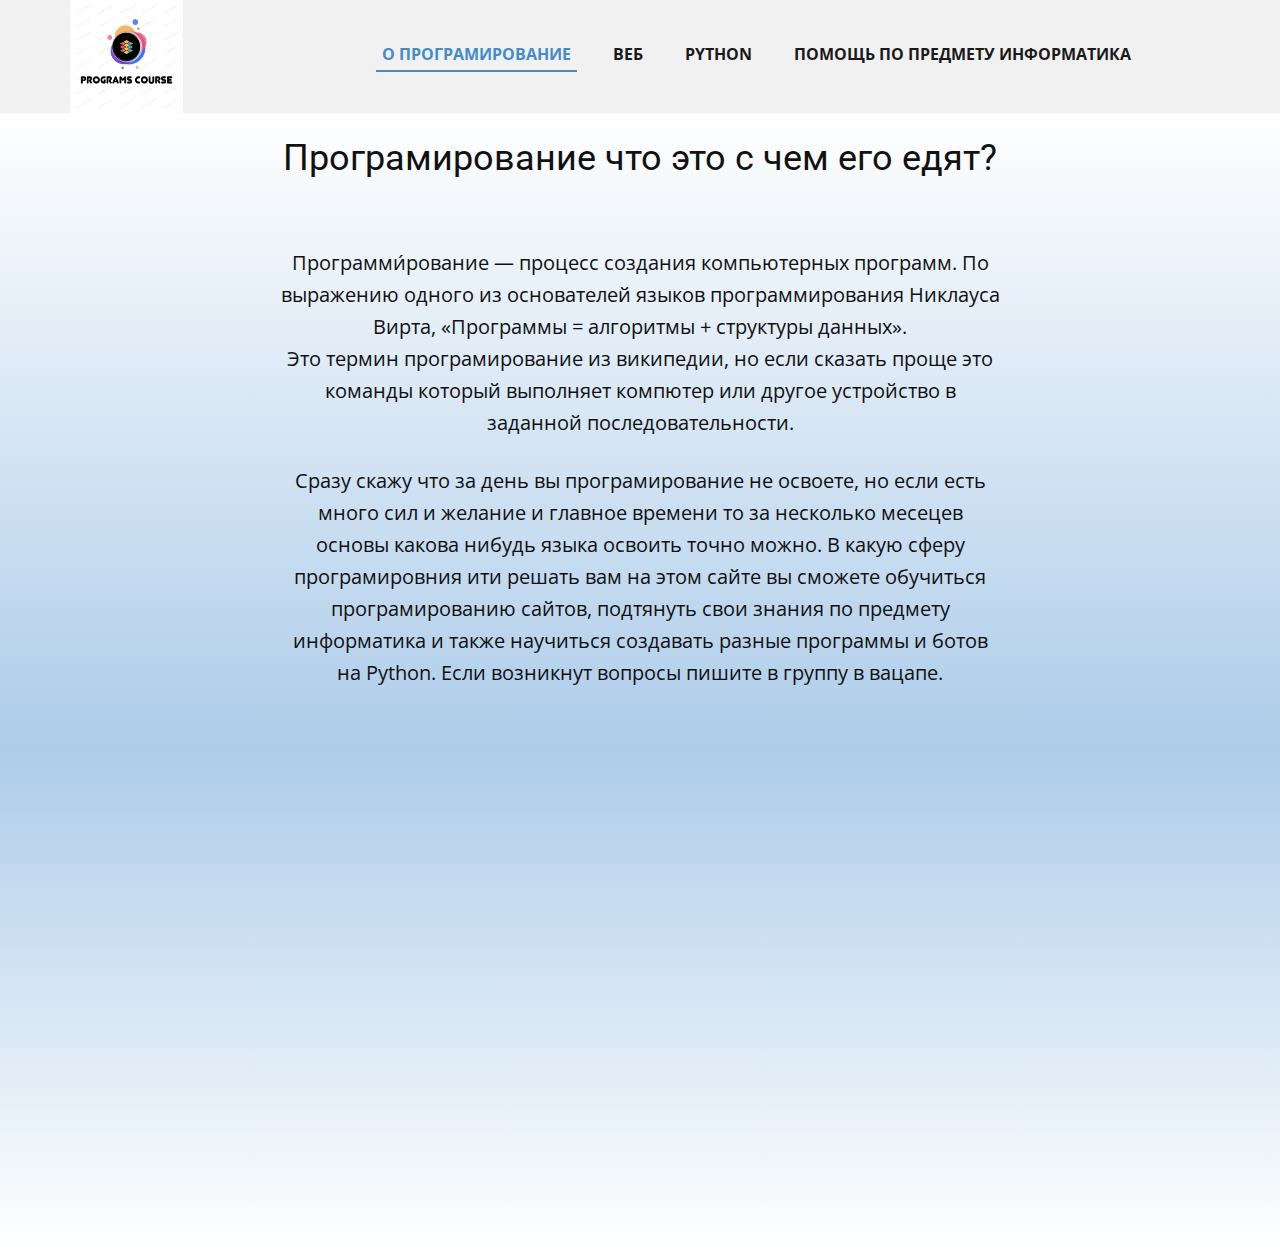
<file: index.html>
<!DOCTYPE html>
<html style="font-size: 16px;" lang="ru-RU">
  <head>
    <meta charset="utf-8">
    <meta name="keywords" content="Програмирование что это с чем его едят? програмирование програмc курс programs course">
    <meta name="description" content="Programs course, програмс курс, курсы по програмированию">
    <meta name="page_type" content="np-template-header-footer-from-plugin">
    <title>Programs Course</title>
    <link rel="stylesheet" href="общий.css" media="screen">
<link rel="stylesheet" href="О-Програмирование.css" media="screen">
    <script class="u-script" type="text/javascript" src="jquery.js" defer=""></script>
    <script class="u-script" type="text/javascript" src="общий.js" defer=""></script>
    <link rel="icon" href="images/favicon.png">
    <link id="u-theme-google-font" rel="stylesheet" href="https://fonts.googleapis.com/css?family=Roboto:100,100i,300,300i,400,400i,500,500i,700,700i,900,900i|Open+Sans:300,300i,400,400i,600,600i,700,700i,800,800i">
    
    
    
    <script type="application/ld+json">{
		"@context": "http://schema.org",
		"@type": "Organization",
		"name": "Programs",
		"logo": "images/39.png"
}</script>
    <meta name="theme-color" content="#478ac9">
    <meta property="og:title" content="О Програмирование">
    <meta property="og:description" content="">
    <meta property="og:type" content="website">
  </head>
  <body data-home-page="О-Програмирование.html" data-home-page-title="О Програмирование" class="u-body"><header class="u-clearfix u-custom-color-1 u-header u-header" id="sec-1b83"><div class="u-clearfix u-sheet u-sheet-1">
        <a href="index.html" class="u-image u-logo u-image-1" data-image-width="501" data-image-height="501">
          <img src="images/39.png" class="u-logo-image u-logo-image-1">
        </a>
        <nav class="u-menu u-menu-dropdown u-offcanvas u-offcanvas-shift u-menu-1" data-responsive-from="MD">
          <div class="menu-collapse" style="font-size: 1rem; letter-spacing: 0px; font-weight: 700; text-transform: uppercase;">
            <a class="u-button-style u-custom-active-border-color u-custom-border u-custom-border-color u-custom-borders u-custom-hover-border-color u-custom-left-right-menu-spacing u-custom-padding-bottom u-custom-text-color u-custom-text-hover-color u-custom-top-bottom-menu-spacing u-nav-link u-text-active-palette-1-base u-text-hover-palette-2-base" href="#" style="padding: 7px 12px; font-size: calc(1em + 14px);">
              <svg><use xmlns:xlink="http://www.w3.org/1999/xlink" xlink:href="#menu-hamburger"></use></svg>
              <svg version="1.1" xmlns="http://www.w3.org/2000/svg" xmlns:xlink="http://www.w3.org/1999/xlink"><defs><symbol id="menu-hamburger" viewBox="0 0 16 16" style="width: 16px; height: 16px;"><rect y="1" width="16" height="2"></rect><rect y="7" width="16" height="2"></rect><rect y="13" width="16" height="2"></rect>
</symbol>
</defs></svg>
            </a>
          </div>
          <div class="u-custom-menu u-nav-container">
            <ul class="u-nav u-spacing-30 u-unstyled u-nav-1"><li class="u-nav-item"><a class="u-border-2 u-border-active-palette-1-base u-border-hover-palette-1-base u-border-no-left u-border-no-right u-border-no-top u-button-style u-nav-link u-text-active-palette-1-base u-text-grey-90 u-text-hover-grey-90" href="О-Програмирование.html" style="padding: 8px 6px;">О Програмирование</a>
</li><li class="u-nav-item"><a class="u-border-2 u-border-active-palette-1-base u-border-hover-palette-1-base u-border-no-left u-border-no-right u-border-no-top u-button-style u-nav-link u-text-active-palette-1-base u-text-grey-90 u-text-hover-grey-90" href="Веб.html" style="padding: 8px 6px;">Веб</a>
</li><li class="u-nav-item"><a class="u-border-2 u-border-active-palette-1-base u-border-hover-palette-1-base u-border-no-left u-border-no-right u-border-no-top u-button-style u-nav-link u-text-active-palette-1-base u-text-grey-90 u-text-hover-grey-90" href="Python.html" style="padding: 8px 6px;">Python</a>
</li><li class="u-nav-item"><a class="u-border-2 u-border-active-palette-1-base u-border-hover-palette-1-base u-border-no-left u-border-no-right u-border-no-top u-button-style u-nav-link u-text-active-palette-1-base u-text-grey-90 u-text-hover-grey-90" href="Помощь-по-предмету-информатика.html" style="padding: 8px 6px;">Помощь по предмету информатика</a>
</li></ul>
          </div>
          <div class="u-custom-menu u-nav-container-collapse">
            <div class="u-black u-container-style u-inner-container-layout u-opacity u-opacity-95 u-sidenav">
              <div class="u-inner-container-layout u-sidenav-overflow">
                <div class="u-menu-close"></div>
                <ul class="u-align-center u-nav u-popupmenu-items u-unstyled u-nav-2"><li class="u-nav-item"><a class="u-button-style u-nav-link" href="О-Програмирование.html" style="padding: 15px 0px;"><h4>О Програмирование</h4></a>
</li><li class="u-nav-item"><a class="u-button-style u-nav-link" href="Веб.html" style="padding: 15px 0px;"><h4>Веб</h4></a>
</li><li class="u-nav-item"><a class="u-button-style u-nav-link" href="Python.html" style="padding: 15px 0px;"><h4>Python</h4></a>
</li><li class="u-nav-item"><a class="u-button-style u-nav-link" href="Помощь-по-предмету-информатика.html" style="padding: 15px 0px;"><h4>Помощь по предмету информатика</h4></a>
</li></ul>
              </div>
            </div>
            <div class="u-black u-menu-overlay u-opacity u-opacity-70"></div>
          </div>
        </nav>
      </div></header>
    <section class="u-clearfix u-gradient u-section-1" id="sec-0f12">
      <div class="u-clearfix u-sheet u-sheet-1">
        <h1 class="u-align-center u-text u-text-1">Програмирование что это с чем его едят? </h1>
        <p class="u-align-center u-text u-text-2"> Программи́рование — процесс создания компьютерных программ. По выражению одного из основателей языков программирования Никлауса Вирта, «Программы = алгоритмы + структуры данных».<br>Это термин програмирование из википедии, но если сказать проще это команды который выполняет компютер или другое устройство в заданной последовательности.
        </p>
        <p class="u-align-center u-text u-text-3">Сразу скажу что за день вы програмирование не освоете, но если есть много сил и желание и главное времени то за несколько месецев основы какова нибудь языка освоить точно можно. В какую сферу програмировния ити решать вам на этом сайте вы сможете обучиться програмированию сайтов, подтянуть свои знания по предмету информатика и также научиться создавать разные программы и ботов на Python. Если возникнут вопросы пишите в группу в вацапе.<br>
        </p>
      </div>
    </section>
    <section class="u-clearfix u-gradient u-section-2" id="sec-d0e1">
      <div class="u-clearfix u-sheet u-sheet-1"></div>
    </section>
    
  
  </body>
</html>
</file>
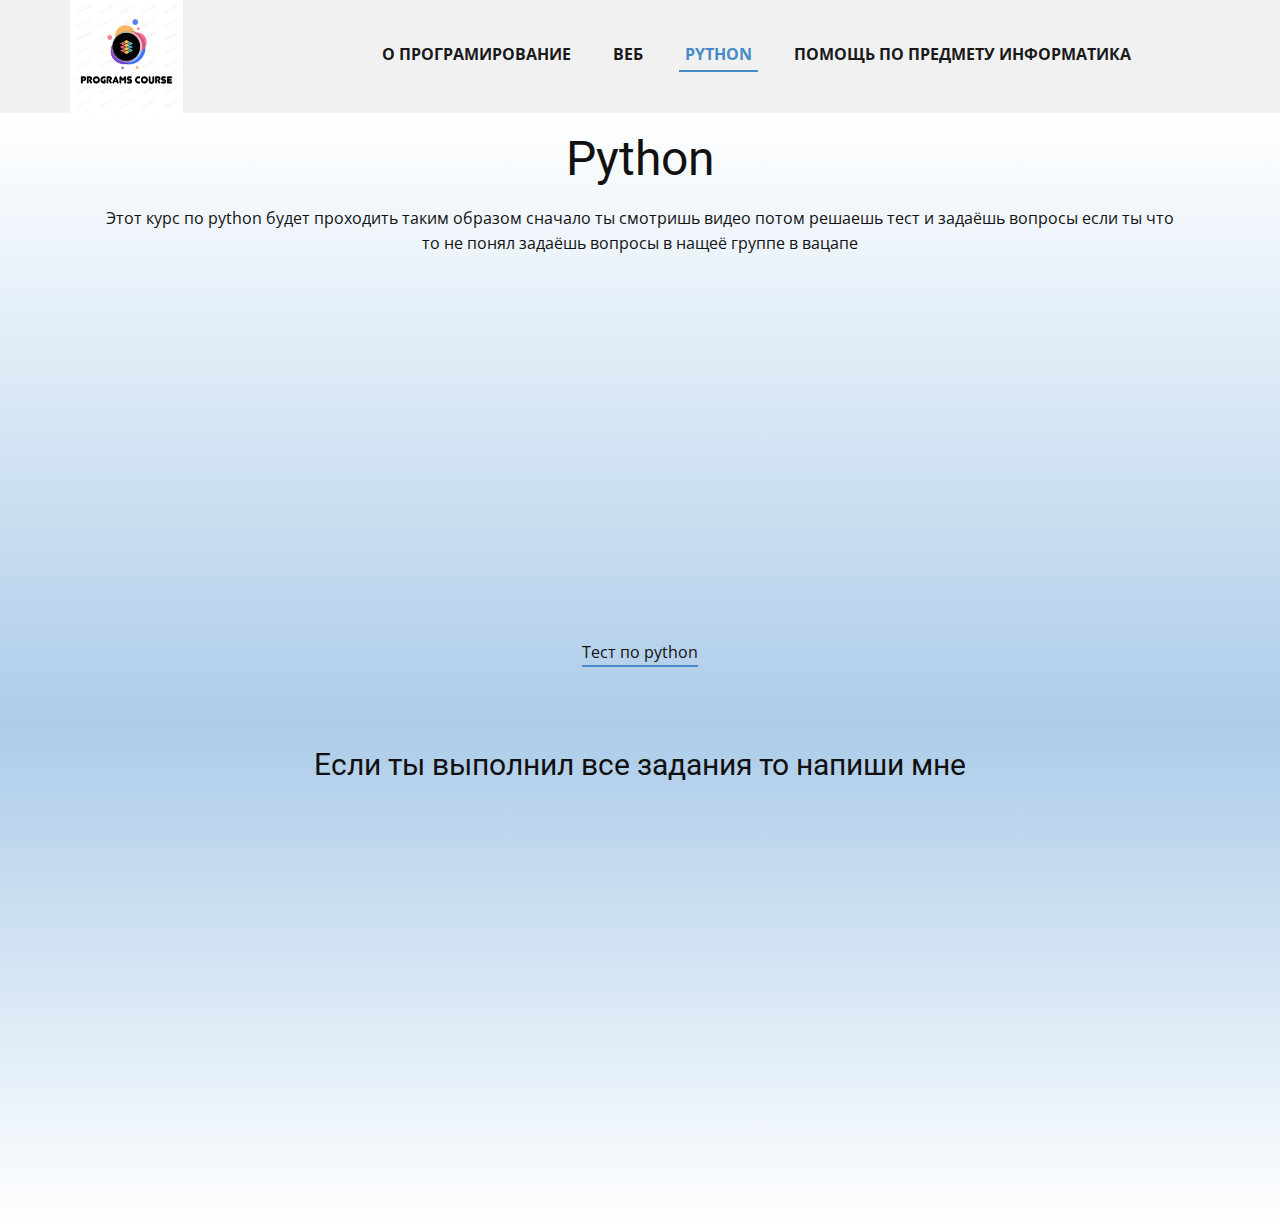
<file: Python.html>
<!DOCTYPE html>
<html style="font-size: 16px;" lang="ru-RU">
  <head>
    <meta charset="utf-8">
    <meta name="keywords" content="Python програмирование програмc курс programs course ">
    <meta name="description" content="Programs course, програмс курс, курсы по програмированию">
    <meta name="page_type" content="np-template-header-footer-from-plugin">
    <title>Programs Course</title>
    <link rel="stylesheet" href="общий.css" media="screen">
<link rel="stylesheet" href="Python.css" media="screen">
    <script class="u-script" type="text/javascript" src="jquery.js" defer=""></script>
    <script class="u-script" type="text/javascript" src="общий.js" defer=""></script>
    <link rel="icon" href="images/favicon.png">
    <link id="u-theme-google-font" rel="stylesheet" href="https://fonts.googleapis.com/css?family=Roboto:100,100i,300,300i,400,400i,500,500i,700,700i,900,900i|Open+Sans:300,300i,400,400i,600,600i,700,700i,800,800i">
    
    
    
    <script type="application/ld+json">{
		"@context": "http://schema.org",
		"@type": "Organization",
		"name": "Programs",
		"logo": "images/39.png"
}</script>
    <meta name="theme-color" content="#478ac9">
    <meta property="og:title" content="Python">
    <meta property="og:description" content="">
    <meta property="og:type" content="website">
  </head>
  <body class="u-body"><header class="u-clearfix u-custom-color-1 u-header u-header" id="sec-1b83"><div class="u-clearfix u-sheet u-sheet-1">
        <a href="index.html" class="u-image u-logo u-image-1" data-image-width="501" data-image-height="501">
          <img src="images/39.png" class="u-logo-image u-logo-image-1">
        </a>
        <nav class="u-menu u-menu-dropdown u-offcanvas u-offcanvas-shift u-menu-1" data-responsive-from="MD">
          <div class="menu-collapse" style="font-size: 1rem; letter-spacing: 0px; font-weight: 700; text-transform: uppercase;">
            <a class="u-button-style u-custom-active-border-color u-custom-border u-custom-border-color u-custom-borders u-custom-hover-border-color u-custom-left-right-menu-spacing u-custom-padding-bottom u-custom-text-color u-custom-text-hover-color u-custom-top-bottom-menu-spacing u-nav-link u-text-active-palette-1-base u-text-hover-palette-2-base" href="#" style="padding: 7px 12px; font-size: calc(1em + 14px);">
              <svg><use xmlns:xlink="http://www.w3.org/1999/xlink" xlink:href="#menu-hamburger"></use></svg>
              <svg version="1.1" xmlns="http://www.w3.org/2000/svg" xmlns:xlink="http://www.w3.org/1999/xlink"><defs><symbol id="menu-hamburger" viewBox="0 0 16 16" style="width: 16px; height: 16px;"><rect y="1" width="16" height="2"></rect><rect y="7" width="16" height="2"></rect><rect y="13" width="16" height="2"></rect>
</symbol>
</defs></svg>
            </a>
          </div>
          <div class="u-custom-menu u-nav-container">
            <ul class="u-nav u-spacing-30 u-unstyled u-nav-1"><li class="u-nav-item"><a class="u-border-2 u-border-active-palette-1-base u-border-hover-palette-1-base u-border-no-left u-border-no-right u-border-no-top u-button-style u-nav-link u-text-active-palette-1-base u-text-grey-90 u-text-hover-grey-90" href="О-Програмирование.html" style="padding: 8px 6px;">О Програмирование</a>
</li><li class="u-nav-item"><a class="u-border-2 u-border-active-palette-1-base u-border-hover-palette-1-base u-border-no-left u-border-no-right u-border-no-top u-button-style u-nav-link u-text-active-palette-1-base u-text-grey-90 u-text-hover-grey-90" href="Веб.html" style="padding: 8px 6px;">Веб</a>
</li><li class="u-nav-item"><a class="u-border-2 u-border-active-palette-1-base u-border-hover-palette-1-base u-border-no-left u-border-no-right u-border-no-top u-button-style u-nav-link u-text-active-palette-1-base u-text-grey-90 u-text-hover-grey-90" href="Python.html" style="padding: 8px 6px;">Python</a>
</li><li class="u-nav-item"><a class="u-border-2 u-border-active-palette-1-base u-border-hover-palette-1-base u-border-no-left u-border-no-right u-border-no-top u-button-style u-nav-link u-text-active-palette-1-base u-text-grey-90 u-text-hover-grey-90" href="Помощь-по-предмету-информатика.html" style="padding: 8px 6px;">Помощь по предмету информатика</a>
</li></ul>
          </div>
          <div class="u-custom-menu u-nav-container-collapse">
            <div class="u-black u-container-style u-inner-container-layout u-opacity u-opacity-95 u-sidenav">
              <div class="u-inner-container-layout u-sidenav-overflow">
                <div class="u-menu-close"></div>
                     <ul class="u-align-center u-nav u-popupmenu-items u-unstyled u-nav-2"><li class="u-nav-item"><a class="u-button-style u-nav-link" href="О-Програмирование.html" style="padding: 15px 0px;"><h4>О Програмирование</h4></a>
</li><li class="u-nav-item"><a class="u-button-style u-nav-link" href="Веб.html" style="padding: 15px 0px;"><h4>Веб</h4></a>
</li><li class="u-nav-item"><a class="u-button-style u-nav-link" href="Python.html" style="padding: 15px 0px;"><h4>Python</h4></a>
</li><li class="u-nav-item"><a class="u-button-style u-nav-link" href="Помощь-по-предмету-информатика.html" style="padding: 15px 0px;"><h4>Помощь по предмету информатика</h4></a>
</li></ul>
              </div>
            </div>
            <div class="u-black u-menu-overlay u-opacity u-opacity-70"></div>
          </div>
        </nav>
      </div></header>
    <section class="u-clearfix u-gradient u-section-1" id="sec-4c29">
      <div class="u-clearfix u-sheet u-sheet-1">
        <h1 class="u-align-center u-text u-text-default u-text-1">Python</h1>
        <p class="u-align-center u-text u-text-2">Этот курс по python будет проходить таким образом сначало ты смотришь видео потом решаешь тест и задаёшь вопросы если ты что то не понял задаёшь вопросы в нащеё группе в вацапе</p>
        <div class="u-clearfix u-custom-html u-custom-html-1">
          <center>
            <iframe width="560" height="315" src="https://www.youtube-nocookie.com/embed/fp5-XQFr_nk" title="YouTube video player" frameborder="0" allow="accelerometer; autoplay; clipboard-write; encrypted-media; gyroscope; picture-in-picture" allowfullscreen=""></iframe>
          </center>
        </div>
        <a href="https://forms.gle/xkecevH61LdpVC6T7" class="u-active-none u-border-2 u-border-palette-1-base u-btn u-btn-rectangle u-button-style u-hover-none u-none u-radius-0 u-text-body-color u-text-hover-palette-1-base u-btn-1">Тест по python</a>
      </div>
    </section>
    <section class="u-clearfix u-gradient u-section-2" id="sec-1237">
      <div class="u-clearfix u-sheet u-sheet-1">
        <h3 class="u-align-center u-text u-text-default u-text-1">Если ты выполнил все задания то напиши мне</h3>
      </div>
    </section>
  </body>
</html>
</file>
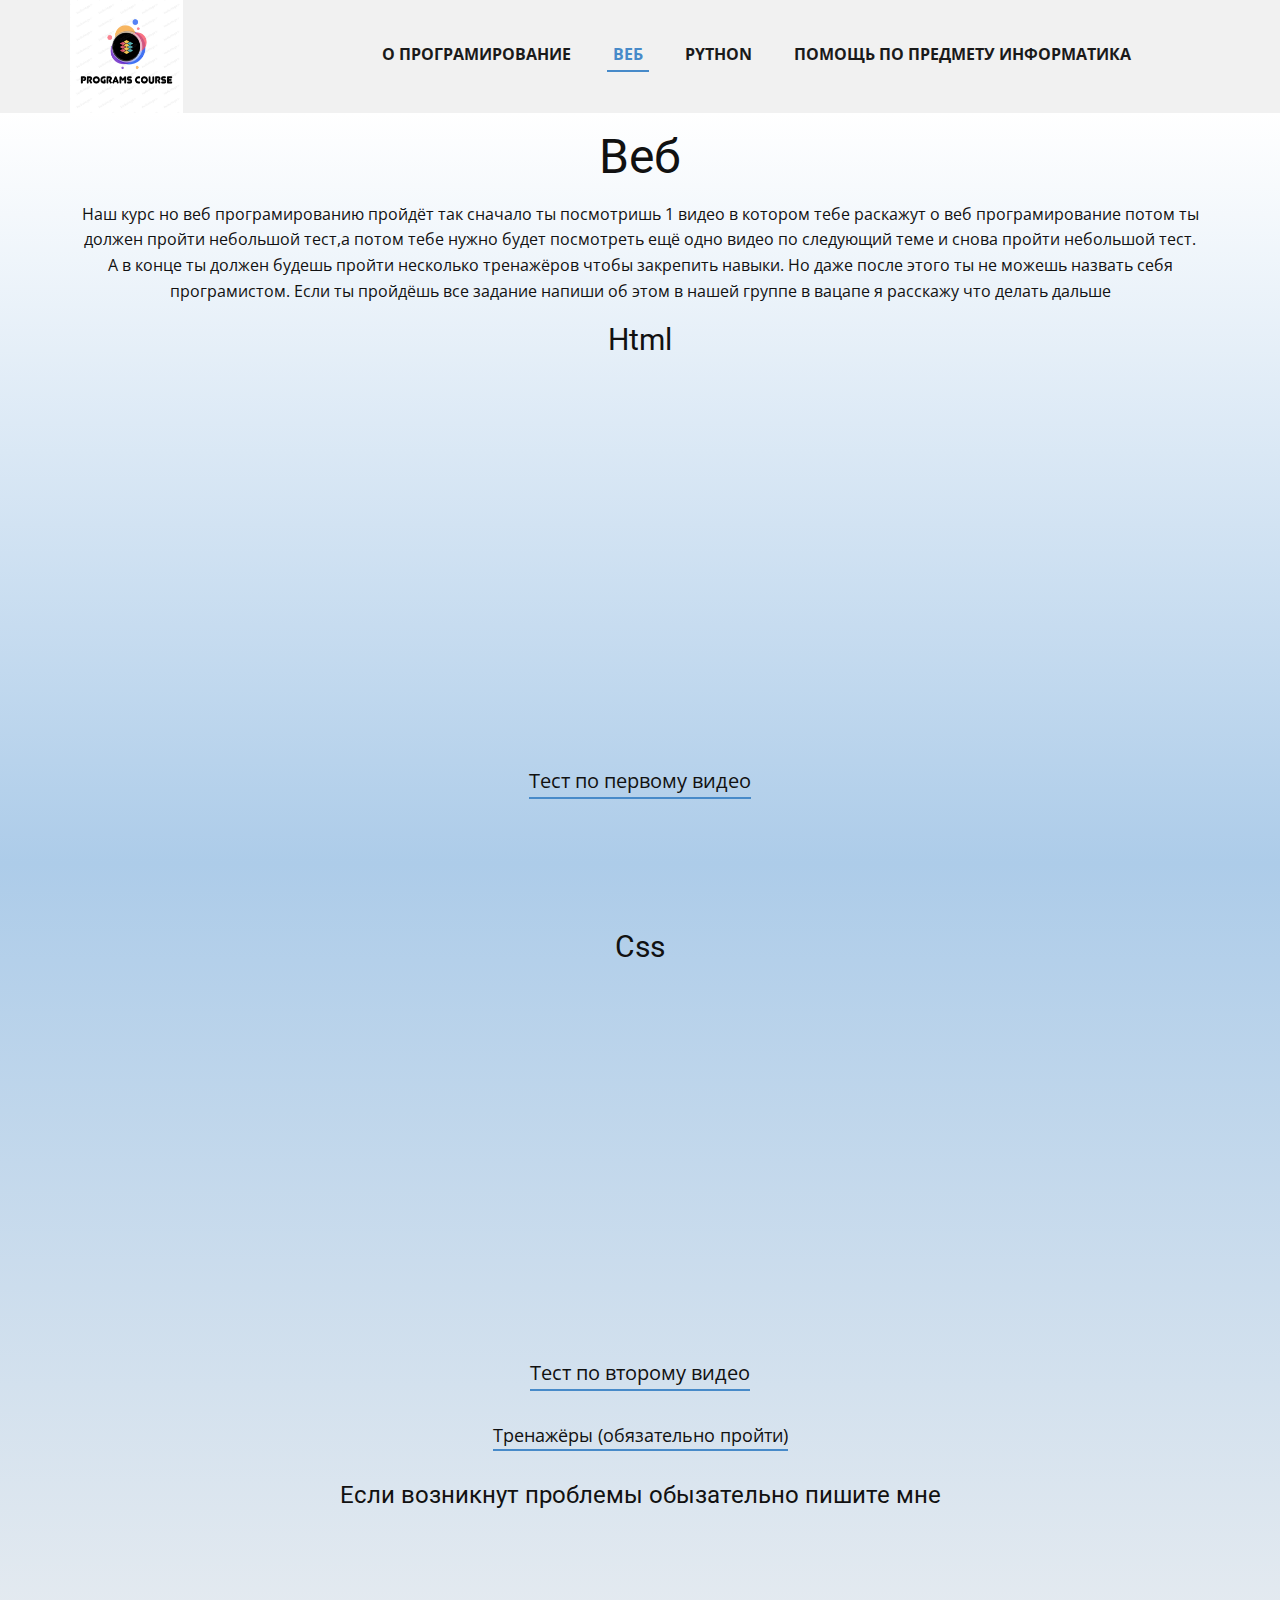
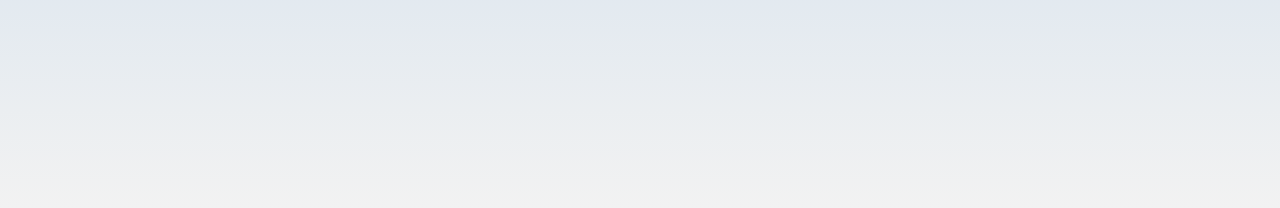
<file: Веб.html>
<!DOCTYPE html>
<html style="font-size: 16px;" lang="ru-RU">
  <head>
    <meta charset="utf-8">
    <meta name="keywords" content="Веб програмирование програмc курс programs course">
    <meta name="description" content="Programs course, програмс курс, курсы по програмированию">
    <meta name="page_type" content="np-template-header-footer-from-plugin">
    <title>Programs Course</title>
    <link rel="stylesheet" href="общий.css" media="screen">
<link rel="stylesheet" href="Веб.css" media="screen">
    <script class="u-script" type="text/javascript" src="jquery.js" defer=""></script>
    <script class="u-script" type="text/javascript" src="общий.js" defer=""></script>
  
    <link rel="icon" href="images/favicon.png">
    <link id="u-theme-google-font" rel="stylesheet" href="https://fonts.googleapis.com/css?family=Roboto:100,100i,300,300i,400,400i,500,500i,700,700i,900,900i|Open+Sans:300,300i,400,400i,600,600i,700,700i,800,800i">
    
    
    
    <script type="application/ld+json">{
		"@context": "http://schema.org",
		"@type": "Organization",
		"name": "Programs",
		"logo": "images/39.png"
}</script>
    <meta name="theme-color" content="#478ac9">
    <meta property="og:title" content="Веб">
    <meta property="og:description" content="">
    <meta property="og:type" content="website">
  </head>
  <body class="u-body"><header class="u-clearfix u-custom-color-1 u-header u-header" id="sec-1b83"><div class="u-clearfix u-sheet u-sheet-1">
        <a href="index.html" class="u-image u-logo u-image-1" data-image-width="501" data-image-height="501">
          <img src="images/39.png" class="u-logo-image u-logo-image-1">
        </a>
        <nav class="u-menu u-menu-dropdown u-offcanvas u-offcanvas-shift u-menu-1" data-responsive-from="MD">
          <div class="menu-collapse" style="font-size: 1rem; letter-spacing: 0px; font-weight: 700; text-transform: uppercase;">
            <a class="u-button-style u-custom-active-border-color u-custom-border u-custom-border-color u-custom-borders u-custom-hover-border-color u-custom-left-right-menu-spacing u-custom-padding-bottom u-custom-text-color u-custom-text-hover-color u-custom-top-bottom-menu-spacing u-nav-link u-text-active-palette-1-base u-text-hover-palette-2-base" href="#" style="padding: 7px 12px; font-size: calc(1em + 14px);">
              <svg><use xmlns:xlink="http://www.w3.org/1999/xlink" xlink:href="#menu-hamburger"></use></svg>
              <svg version="1.1" xmlns="http://www.w3.org/2000/svg" xmlns:xlink="http://www.w3.org/1999/xlink"><defs><symbol id="menu-hamburger" viewBox="0 0 16 16" style="width: 16px; height: 16px;"><rect y="1" width="16" height="2"></rect><rect y="7" width="16" height="2"></rect><rect y="13" width="16" height="2"></rect>
</symbol>
</defs></svg>
            </a>
          </div>
          <div class="u-custom-menu u-nav-container">
            <ul class="u-nav u-spacing-30 u-unstyled u-nav-1"><li class="u-nav-item"><a class="u-border-2 u-border-active-palette-1-base u-border-hover-palette-1-base u-border-no-left u-border-no-right u-border-no-top u-button-style u-nav-link u-text-active-palette-1-base u-text-grey-90 u-text-hover-grey-90" href="О-Програмирование.html" style="padding: 8px 6px;">О Програмирование</a>
</li><li class="u-nav-item"><a class="u-border-2 u-border-active-palette-1-base u-border-hover-palette-1-base u-border-no-left u-border-no-right u-border-no-top u-button-style u-nav-link u-text-active-palette-1-base u-text-grey-90 u-text-hover-grey-90" href="Веб.html" style="padding: 8px 6px;">Веб</a>
</li><li class="u-nav-item"><a class="u-border-2 u-border-active-palette-1-base u-border-hover-palette-1-base u-border-no-left u-border-no-right u-border-no-top u-button-style u-nav-link u-text-active-palette-1-base u-text-grey-90 u-text-hover-grey-90" href="Python.html" style="padding: 8px 6px;">Python</a>
</li><li class="u-nav-item"><a class="u-border-2 u-border-active-palette-1-base u-border-hover-palette-1-base u-border-no-left u-border-no-right u-border-no-top u-button-style u-nav-link u-text-active-palette-1-base u-text-grey-90 u-text-hover-grey-90" href="Помощь-по-предмету-информатика.html" style="padding: 8px 6px;">Помощь по предмету информатика</a>
</li></ul>
          </div>
          <div class="u-custom-menu u-nav-container-collapse">
            <div class="u-black u-container-style u-inner-container-layout u-opacity u-opacity-95 u-sidenav">
              <div class="u-inner-container-layout u-sidenav-overflow">
                <div class="u-menu-close"></div>
                     <ul class="u-align-center u-nav u-popupmenu-items u-unstyled u-nav-2"><li class="u-nav-item"><a class="u-button-style u-nav-link" href="О-Програмирование.html" style="padding: 15px 0px;"><h4>О Програмирование</h4></a>
</li><li class="u-nav-item"><a class="u-button-style u-nav-link" href="Веб.html" style="padding: 15px 0px;"><h4>Веб</h4></a>
</li><li class="u-nav-item"><a class="u-button-style u-nav-link" href="Python.html" style="padding: 15px 0px;"><h4>Python</h4></a>
</li><li class="u-nav-item"><a class="u-button-style u-nav-link" href="Помощь-по-предмету-информатика.html" style="padding: 15px 0px;"><h4>Помощь по предмету информатика</h4></a>
</li></ul>
              </div>
            </div>
            <div class="u-black u-menu-overlay u-opacity u-opacity-70"></div>
          </div>
        </nav>
      </div></header>
    <section class="u-clearfix u-gradient u-section-1" id="sec-2153">
      <div class="u-clearfix u-sheet u-sheet-1">
        <h1 class="u-align-center u-text u-text-default u-text-1">Веб</h1>
        <p class="u-align-center u-text u-text-2">Наш курс но веб програмированию пройдёт так сначало ты посмотришь 1 видео в котором тебе раскажут о веб програмирование потом ты должен пройти небольшой тест,а потом тебе нужно будет посмотреть ещё одно видео по следующий теме и снова пройти небольшой тест. А в конце ты должен будешь пройти несколько тренажёров чтобы закрепить навыки. Но даже после этого ты не можешь назвать себя програмистом. Если ты пройдёшь все задание напиши об этом в нашей группе в вацапе я расскажу что делать дальше</p>
        <h3 class="u-align-center u-text u-text-default u-text-3">Html</h3>
        <div class="u-clearfix u-custom-html u-custom-html-1">
          <center>
            <iframe width="560" height="315" src="https://www.youtube.com/embed/bWNmJqgri4Q" title="YouTube video player" frameborder="0" allow="accelerometer; autoplay; clipboard-write; encrypted-media; gyroscope; picture-in-picture" allowfullscreen=""></iframe>
          </center>
        </div>
        <a href="https://forms.gle/DgiSG7ZdHpoGfxxZ6" class="u-active-none u-align-center u-border-2 u-border-hover-palette-1-base u-border-palette-1-base u-btn u-btn-rectangle u-button-style u-hover-none u-none u-radius-0 u-text-body-color u-btn-1">Тест по первому видео</a>
      </div>
    </section>
    <section class="u-clearfix u-gradient u-section-2" id="sec-6e82">
      <div class="u-clearfix u-sheet u-sheet-1">
        <h3 class="u-align-center u-text u-text-default u-text-1">Css</h3>
        <div class="u-align-center u-clearfix u-custom-html u-custom-html-1">
          <center>
            <iframe width="560" height="315" src="https://www.youtube.com/embed/iPV5GKeHyV4" title="YouTube video player" frameborder="0" allow="accelerometer; autoplay; clipboard-write; encrypted-media; gyroscope; picture-in-picture" allowfullscreen=""></iframe>
          </center>
        </div>
        <a href="https://forms.gle/uGaGom7YT2Rv8Awb8" class="u-active-none u-align-center u-border-2 u-border-hover-palette-1-base u-border-palette-1-base u-btn u-btn-rectangle u-button-style u-hover-none u-none u-radius-0 u-text-body-color u-btn-1">Тест по второму видео</a>
        <a href="https://htmlacademy.ru/courses" class="u-active-none u-align-center u-border-2 u-border-palette-1-base u-btn u-btn-rectangle u-button-style u-hover-none u-none u-radius-0 u-text-body-color u-text-hover-palette-1-base u-btn-2">Тренажёры (обязательно пройти)</a>
        <h4 class="u-align-center u-text u-text-default-lg u-text-default-md u-text-default-xl u-text-2">Если возникнут проблемы обызательно пишите мне</h4>
      </div>
    </section>
   
  </body>
</html>
</file>
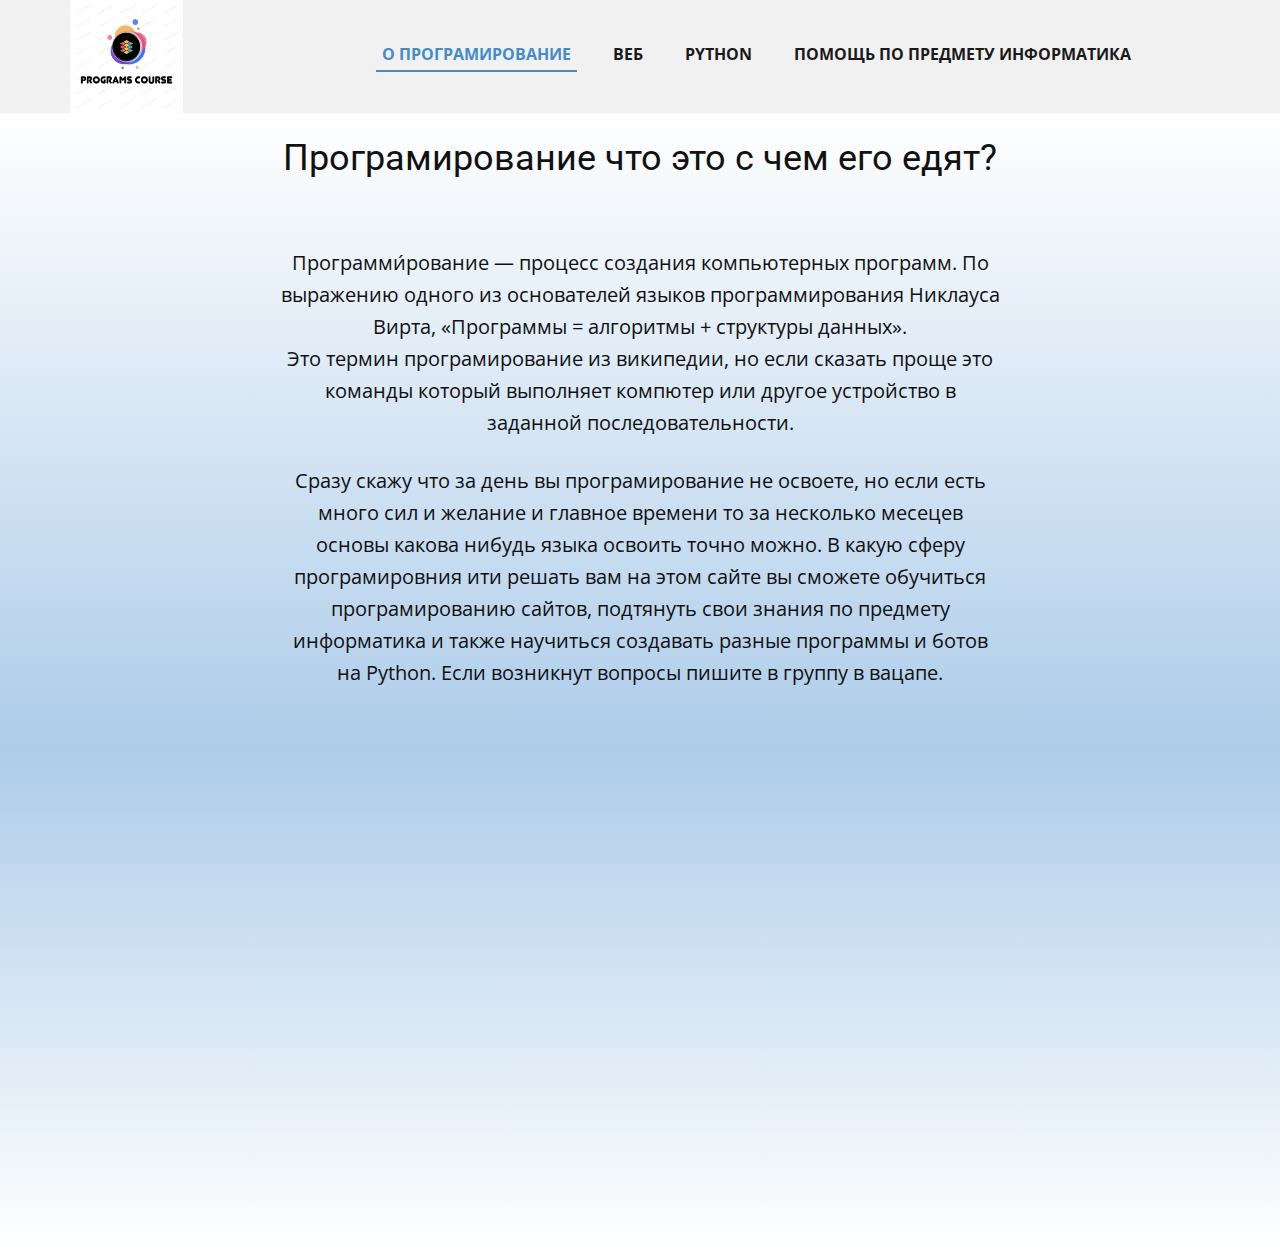
<file: О-Програмирование.html>
<!DOCTYPE html>
<html style="font-size: 16px;" lang="ru-RU">
  <head>
    <meta charset="utf-8">
    <meta name="keywords" content="Програмирование что это с чем его едят? програмирование програмc курс programs course">
    <meta name="description" content="Programs course, програмс курс, курсы по програмированию">
    <meta name="page_type" content="np-template-header-footer-from-plugin">
    <title>Programs Course</title>
    <link rel="stylesheet" href="общий.css" media="screen">
<link rel="stylesheet" href="О-Програмирование.css" media="screen">
    <script class="u-script" type="text/javascript" src="jquery.js" defer=""></script>
    <script class="u-script" type="text/javascript" src="общий.js" defer=""></script>
    <link rel="icon" href="images/favicon.png">
    <link id="u-theme-google-font" rel="stylesheet" href="https://fonts.googleapis.com/css?family=Roboto:100,100i,300,300i,400,400i,500,500i,700,700i,900,900i|Open+Sans:300,300i,400,400i,600,600i,700,700i,800,800i">
    
    
    
    <script type="application/ld+json">{
		"@context": "http://schema.org",
		"@type": "Organization",
		"name": "Programs",
		"logo": "images/39.png"
}</script>
    <meta name="theme-color" content="#478ac9">
    <meta property="og:title" content="О Програмирование">
    <meta property="og:description" content="">
    <meta property="og:type" content="website">
  </head>
  <body class="u-body"><header class="u-clearfix u-custom-color-1 u-header u-header" id="sec-1b83"><div class="u-clearfix u-sheet u-sheet-1">
        <a href="index.html" class="u-image u-logo u-image-1" data-image-width="501" data-image-height="501">
          <img src="images/39.png" class="u-logo-image u-logo-image-1">
        </a>
        <nav class="u-menu u-menu-dropdown u-offcanvas u-offcanvas-shift u-menu-1" data-responsive-from="MD">
          <div class="menu-collapse" style="font-size: 1rem; letter-spacing: 0px; font-weight: 700; text-transform: uppercase;">
            <a class="u-button-style u-custom-active-border-color u-custom-border u-custom-border-color u-custom-borders u-custom-hover-border-color u-custom-left-right-menu-spacing u-custom-padding-bottom u-custom-text-color u-custom-text-hover-color u-custom-top-bottom-menu-spacing u-nav-link u-text-active-palette-1-base u-text-hover-palette-2-base" href="#" style="padding: 7px 12px; font-size: calc(1em + 14px);">
              <svg><use xmlns:xlink="http://www.w3.org/1999/xlink" xlink:href="#menu-hamburger"></use></svg>
              <svg version="1.1" xmlns="http://www.w3.org/2000/svg" xmlns:xlink="http://www.w3.org/1999/xlink"><defs><symbol id="menu-hamburger" viewBox="0 0 16 16" style="width: 16px; height: 16px;"><rect y="1" width="16" height="2"></rect><rect y="7" width="16" height="2"></rect><rect y="13" width="16" height="2"></rect>
</symbol>
</defs></svg>
            </a>
          </div>
          <div class="u-custom-menu u-nav-container">
            <ul class="u-nav u-spacing-30 u-unstyled u-nav-1"><li class="u-nav-item"><a class="u-border-2 u-border-active-palette-1-base u-border-hover-palette-1-base u-border-no-left u-border-no-right u-border-no-top u-button-style u-nav-link u-text-active-palette-1-base u-text-grey-90 u-text-hover-grey-90" href="О-Програмирование.html" style="padding: 8px 6px;">О Програмирование</a>
</li><li class="u-nav-item"><a class="u-border-2 u-border-active-palette-1-base u-border-hover-palette-1-base u-border-no-left u-border-no-right u-border-no-top u-button-style u-nav-link u-text-active-palette-1-base u-text-grey-90 u-text-hover-grey-90" href="Веб.html" style="padding: 8px 6px;">Веб</a>
</li><li class="u-nav-item"><a class="u-border-2 u-border-active-palette-1-base u-border-hover-palette-1-base u-border-no-left u-border-no-right u-border-no-top u-button-style u-nav-link u-text-active-palette-1-base u-text-grey-90 u-text-hover-grey-90" href="Python.html" style="padding: 8px 6px;">Python</a>
</li><li class="u-nav-item"><a class="u-border-2 u-border-active-palette-1-base u-border-hover-palette-1-base u-border-no-left u-border-no-right u-border-no-top u-button-style u-nav-link u-text-active-palette-1-base u-text-grey-90 u-text-hover-grey-90" href="Помощь-по-предмету-информатика.html" style="padding: 8px 6px;">Помощь по предмету информатика</a>
</li></ul>
          </div>
          <div class="u-custom-menu u-nav-container-collapse">
            <div class="u-black u-container-style u-inner-container-layout u-opacity u-opacity-95 u-sidenav">
              <div class="u-inner-container-layout u-sidenav-overflow">
                <div class="u-menu-close"></div>
                    <ul class="u-align-center u-nav u-popupmenu-items u-unstyled u-nav-2"><li class="u-nav-item"><a class="u-button-style u-nav-link" href="О-Програмирование.html" style="padding: 15px 0px;"><h4>О Програмирование</h4></a>
</li><li class="u-nav-item"><a class="u-button-style u-nav-link" href="Веб.html" style="padding: 15px 0px;"><h4>Веб</h4></a>
</li><li class="u-nav-item"><a class="u-button-style u-nav-link" href="Python.html" style="padding: 15px 0px;"><h4>Python</h4></a>
</li><li class="u-nav-item"><a class="u-button-style u-nav-link" href="Помощь-по-предмету-информатика.html" style="padding: 15px 0px;"><h4>Помощь по предмету информатика</h4></a>
</li></ul>
              </div>
            </div>
            <div class="u-black u-menu-overlay u-opacity u-opacity-70"></div>
          </div>
        </nav>
      </div></header>
    <section class="u-clearfix u-gradient u-section-1" id="sec-0f12">
      <div class="u-clearfix u-sheet u-sheet-1">
        <h1 class="u-align-center u-text u-text-1">Програмирование что это с чем его едят? </h1>
        <p class="u-align-center u-text u-text-2"> Программи́рование — процесс создания компьютерных программ. По выражению одного из основателей языков программирования Никлауса Вирта, «Программы = алгоритмы + структуры данных».<br>Это термин програмирование из википедии, но если сказать проще это команды который выполняет компютер или другое устройство в заданной последовательности.
        </p>
        <p class="u-align-center u-text u-text-3">Сразу скажу что за день вы програмирование не освоете, но если есть много сил и желание и главное времени то за несколько месецев основы какова нибудь языка освоить точно можно. В какую сферу програмировния ити решать вам на этом сайте вы сможете обучиться програмированию сайтов, подтянуть свои знания по предмету информатика и также научиться создавать разные программы и ботов на Python. Если возникнут вопросы пишите в группу в вацапе.<br>
        </p>
      </div>
    </section>
    <section class="u-clearfix u-gradient u-section-2" id="sec-d0e1">
      <div class="u-clearfix u-sheet u-sheet-1"></div>
    </section>
   
  </body>
</html>
</file>
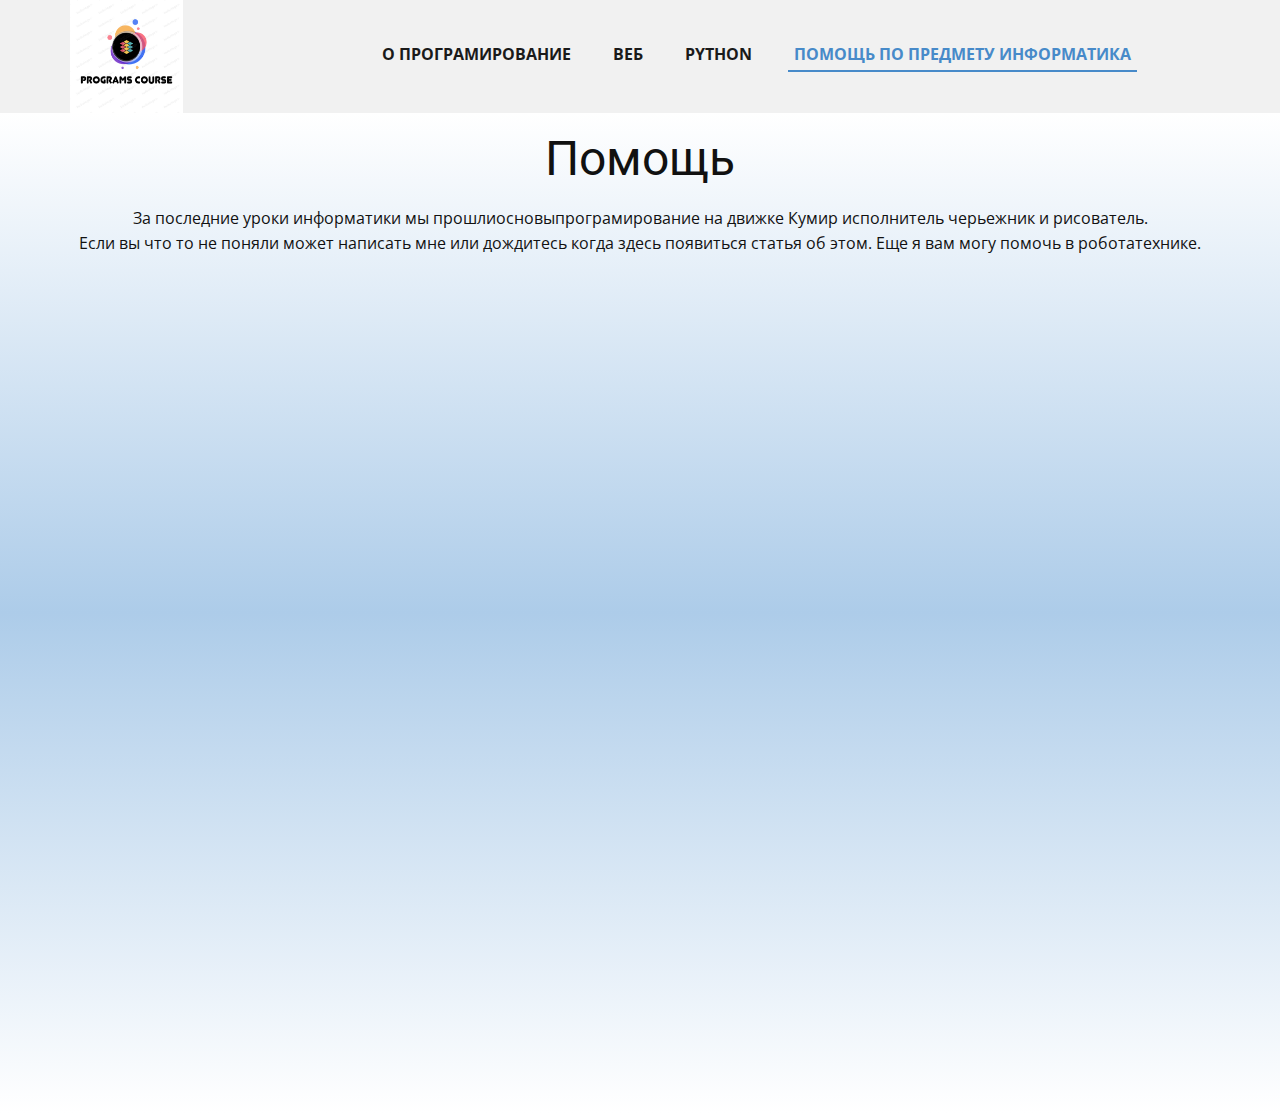
<file: Помощь-по-предмету-информатика.html>
<!DOCTYPE html>
<html style="font-size: 16px;" lang="ru-RU">
  <head>
    <meta charset="utf-8">
   <meta name="keywords" content="помощь по информатики програмирование програмc курс programs course">
    <meta name="description" content="Programs course, програмс курс, курсы по програмированию">
    <meta name="page_type" content="np-template-header-footer-from-plugin">
    <title>Programs Course</title>
    <link rel="stylesheet" href="общий.css" media="screen">
<link rel="stylesheet" href="Помощь-по-предмету-информатика.css" media="screen">
    <script class="u-script" type="text/javascript" src="jquery.js" defer=""></script>
    <script class="u-script" type="text/javascript" src="общий.js" defer=""></script>
    <link rel="icon" href="images/favicon.png">
    <link id="u-theme-google-font" rel="stylesheet" href="https://fonts.googleapis.com/css?family=Roboto:100,100i,300,300i,400,400i,500,500i,700,700i,900,900i|Open+Sans:300,300i,400,400i,600,600i,700,700i,800,800i">
    
    
    
    <script type="application/ld+json">{
		"@context": "http://schema.org",
		"@type": "Organization",
		"name": "Programs",
		"logo": "images/39.png"
}</script>
    <meta name="theme-color" content="#478ac9">
    <meta property="og:title" content="Помощь по предмету информатика">
    <meta property="og:description" content="">
    <meta property="og:type" content="website">
  </head>
  <body class="u-body"><header class="u-clearfix u-custom-color-1 u-header u-header" id="sec-1b83"><div class="u-clearfix u-sheet u-sheet-1">
        <a href="index.html" class="u-image u-logo u-image-1" data-image-width="501" data-image-height="501">
          <img src="images/39.png" class="u-logo-image u-logo-image-1">
        </a>
        <nav class="u-menu u-menu-dropdown u-offcanvas u-offcanvas-shift u-menu-1" data-responsive-from="MD">
          <div class="menu-collapse" style="font-size: 1rem; letter-spacing: 0px; font-weight: 700; text-transform: uppercase;">
            <a class="u-button-style u-custom-active-border-color u-custom-border u-custom-border-color u-custom-borders u-custom-hover-border-color u-custom-left-right-menu-spacing u-custom-padding-bottom u-custom-text-color u-custom-text-hover-color u-custom-top-bottom-menu-spacing u-nav-link u-text-active-palette-1-base u-text-hover-palette-2-base" href="#" style="padding: 7px 12px; font-size: calc(1em + 14px);">
              <svg><use xmlns:xlink="http://www.w3.org/1999/xlink" xlink:href="#menu-hamburger"></use></svg>
              <svg version="1.1" xmlns="http://www.w3.org/2000/svg" xmlns:xlink="http://www.w3.org/1999/xlink"><defs><symbol id="menu-hamburger" viewBox="0 0 16 16" style="width: 16px; height: 16px;"><rect y="1" width="16" height="2"></rect><rect y="7" width="16" height="2"></rect><rect y="13" width="16" height="2"></rect>
</symbol>
</defs></svg>
            </a>
          </div>
          <div class="u-custom-menu u-nav-container">
            <ul class="u-nav u-spacing-30 u-unstyled u-nav-1"><li class="u-nav-item"><a class="u-border-2 u-border-active-palette-1-base u-border-hover-palette-1-base u-border-no-left u-border-no-right u-border-no-top u-button-style u-nav-link u-text-active-palette-1-base u-text-grey-90 u-text-hover-grey-90" href="О-Програмирование.html" style="padding: 8px 6px;">О Програмирование</a>
</li><li class="u-nav-item"><a class="u-border-2 u-border-active-palette-1-base u-border-hover-palette-1-base u-border-no-left u-border-no-right u-border-no-top u-button-style u-nav-link u-text-active-palette-1-base u-text-grey-90 u-text-hover-grey-90" href="Веб.html" style="padding: 8px 6px;">Веб</a>
</li><li class="u-nav-item"><a class="u-border-2 u-border-active-palette-1-base u-border-hover-palette-1-base u-border-no-left u-border-no-right u-border-no-top u-button-style u-nav-link u-text-active-palette-1-base u-text-grey-90 u-text-hover-grey-90" href="Python.html" style="padding: 8px 6px;">Python</a>
</li><li class="u-nav-item"><a class="u-border-2 u-border-active-palette-1-base u-border-hover-palette-1-base u-border-no-left u-border-no-right u-border-no-top u-button-style u-nav-link u-text-active-palette-1-base u-text-grey-90 u-text-hover-grey-90" href="Помощь-по-предмету-информатика.html" style="padding: 8px 6px;">Помощь по предмету информатика</a>
</li></ul>
          </div>
          <div class="u-custom-menu u-nav-container-collapse">
            <div class="u-black u-container-style u-inner-container-layout u-opacity u-opacity-95 u-sidenav">
              <div class="u-inner-container-layout u-sidenav-overflow">
                <div class="u-menu-close"></div>
                     <ul class="u-align-center u-nav u-popupmenu-items u-unstyled u-nav-2"><li class="u-nav-item"><a class="u-button-style u-nav-link" href="О-Програмирование.html" style="padding: 15px 0px;"><h4>О Програмирование</h4></a>
</li><li class="u-nav-item"><a class="u-button-style u-nav-link" href="Веб.html" style="padding: 15px 0px;"><h4>Веб</h4></a>
</li><li class="u-nav-item"><a class="u-button-style u-nav-link" href="Python.html" style="padding: 15px 0px;"><h4>Python</h4></a>
</li><li class="u-nav-item"><a class="u-button-style u-nav-link" href="Помощь-по-предмету-информатика.html" style="padding: 15px 0px;"><h4>Помощь по предмету информатика</h4></a>
</li></ul>
              </div>
            </div>
            <div class="u-black u-menu-overlay u-opacity u-opacity-70"></div>
          </div>
        </nav>
      </div></header>
    <section class="u-clearfix u-gradient u-section-1" id="sec-aa59">
      <div class="u-clearfix u-sheet u-sheet-1">
        <h1 class="u-align-center u-text u-text-default u-text-1">Помощь</h1>
        <p class="u-align-center u-text u-text-default u-text-2">За последние уроки информатики мы прошлиосновыпрограмирование на движке Кумир исполнитель черьежник и рисователь.<br>Если вы что то не поняли может написать мне или дождитесь когда здесь появиться статья об этом. Еще я вам могу помочь в роботатехнике.
        </p>
      </div>
    </section>
    <section class="u-clearfix u-gradient u-section-2" id="sec-f415">
      <div class="u-clearfix u-sheet u-sheet-1"></div>
    </section>
   
  </body>
</html>
</file>
